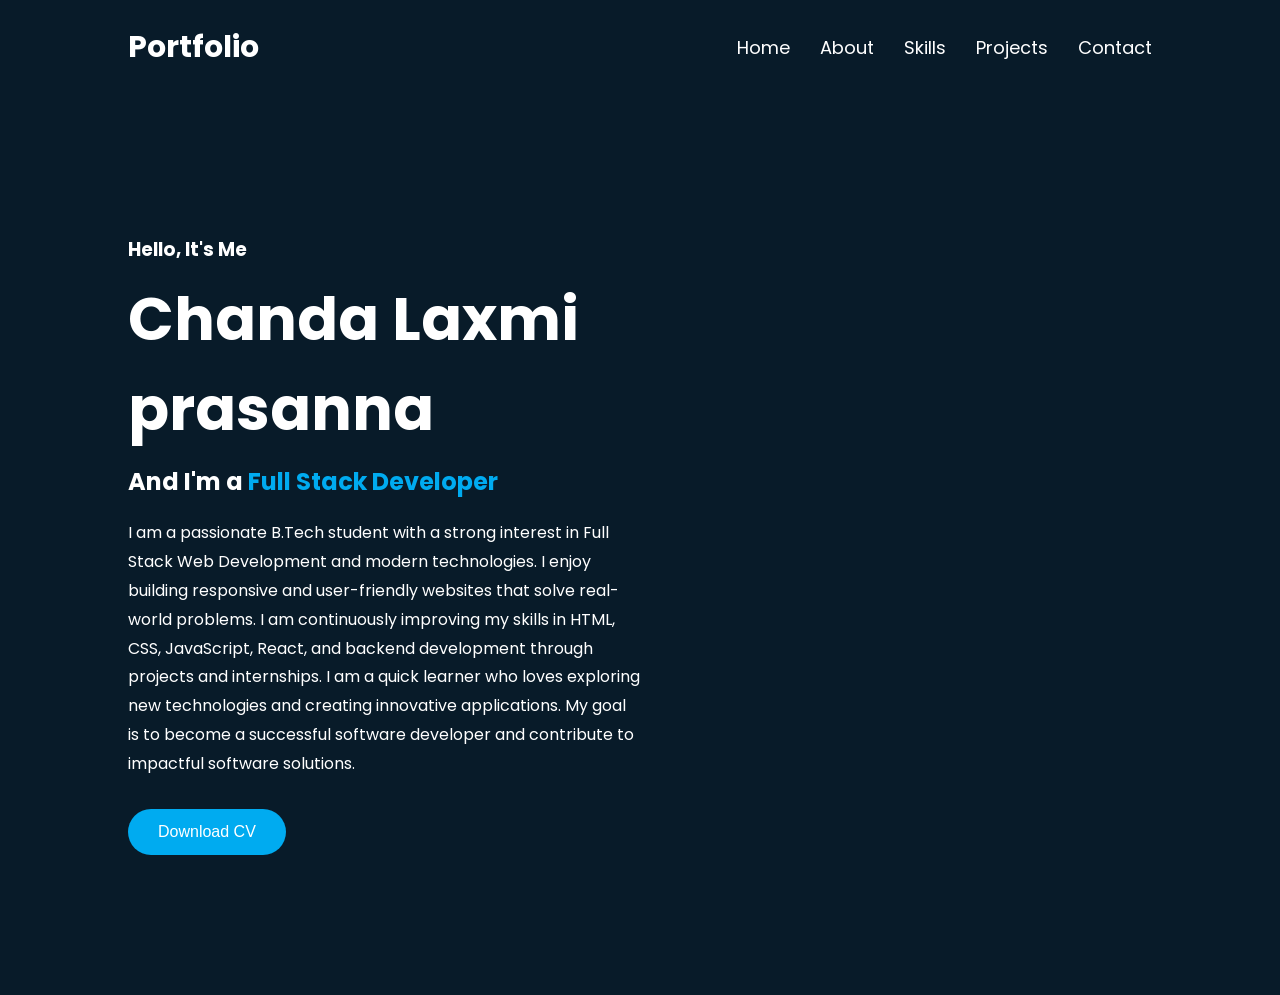
<file: FUTURE_FS_01/index.html>
<!DOCTYPE html>
<html lang="en">

<head>

<meta charset="UTF-8">
<meta name="viewport" content="width=device-width, initial-scale=1.0">

<title>Home</title>

<link rel="stylesheet" href="style.css">

<link href="https://fonts.googleapis.com/css2?family=Poppins:wght@300;400;500;600&display=swap" rel="stylesheet">

</head>

<body>

<nav>

<h2 class="logo">Portfolio</h2>

<ul>

<li><a href="index.html">Home</a></li>
<li><a href="about.html">About</a></li>
<li><a href="skills.html">Skills</a></li>
<li><a href="projects.html">Projects</a></li>
<li><a href="contact.html">Contact</a></li>

</ul>

</nav>

<section class="hero">

<div class="hero-text">

<h3>Hello, It's Me</h3>

<h1>Chanda Laxmi prasanna</h1>

<h2>And I'm a <span>Full Stack Developer</span></h2>

<p>
I am a passionate B.Tech student with a strong interest in Full Stack Web Development and modern technologies. I enjoy building responsive and user-friendly websites that solve real-world problems. I am continuously improving my skills in HTML, CSS, JavaScript, React, and backend development through projects and internships. I am a quick learner who loves exploring new technologies and creating innovative applications. My goal is to become a successful software developer and contribute to impactful software solutions.
</p>

<a href="resume" download>
    <button>Download CV</button>
</a>

</div>




</div>

</section>

<script src="script.js"></script>

</body>
</html>
</file>
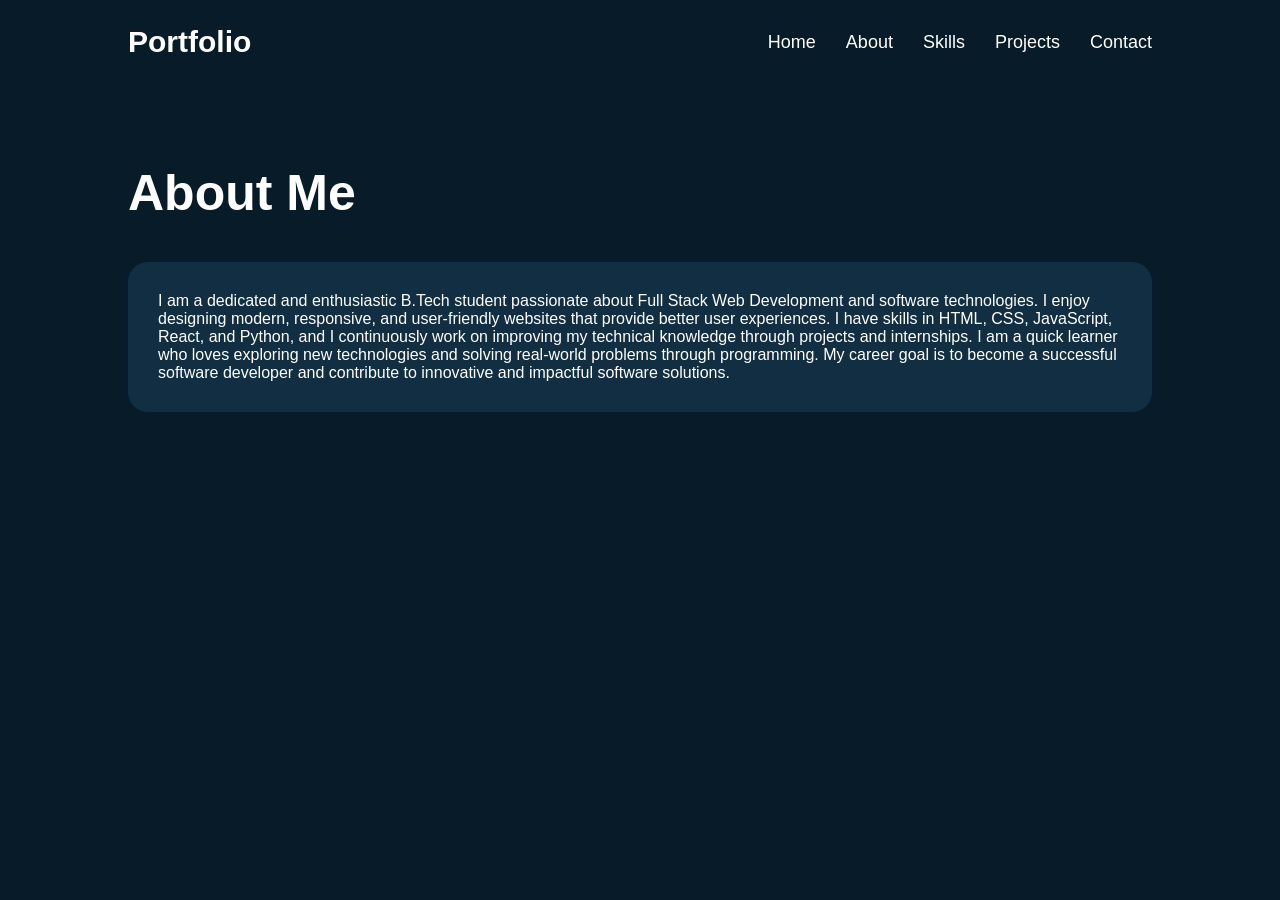
<file: FUTURE_FS_01/about.html>
<!DOCTYPE html>
<html lang="en">

<head>

<meta charset="UTF-8">
<meta name="viewport" content="width=device-width, initial-scale=1.0">

<title>About</title>

<link rel="stylesheet" href="style.css">

</head>

<body>

<nav>

<h2 class="logo">Portfolio</h2>

<ul>

<li><a href="index.html">Home</a></li>
<li><a href="about.html">About</a></li>
<li><a href="skills.html">Skills</a></li>
<li><a href="projects.html">Projects</a></li>
<li><a href="contact.html">Contact</a></li>

</ul>

</nav>

<section>

<h1>About Me</h1>

<div class="about-box">

<p>
I am a dedicated and enthusiastic B.Tech student passionate about Full Stack Web Development and software technologies. I enjoy designing modern, responsive, and user-friendly websites that provide better user experiences. I have skills in HTML, CSS, JavaScript, React, and Python, and I continuously work on improving my technical knowledge through projects and internships. I am a quick learner who loves exploring new technologies and solving real-world problems through programming. My career goal is to become a successful software developer and contribute to innovative and impactful software solutions.
</p>

</div>

</section>

</body>
</html>
</file>
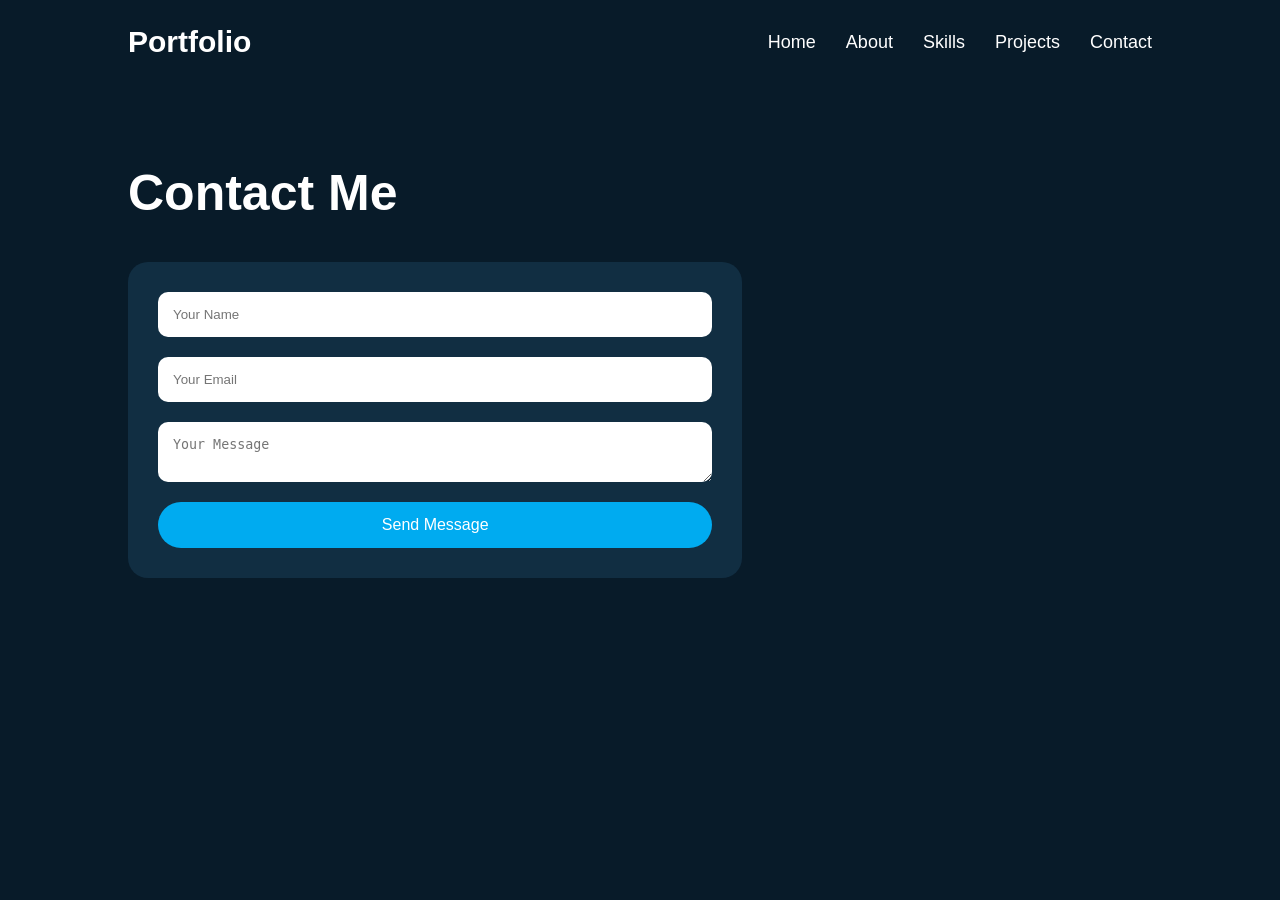
<file: FUTURE_FS_01/contact.html>
<!DOCTYPE html>
<html lang="en">

<head>

<meta charset="UTF-8">
<meta name="viewport" content="width=device-width, initial-scale=1.0">

<title>Contact</title>

<link rel="stylesheet" href="style.css">

</head>

<body>

<nav>

<h2 class="logo">Portfolio</h2>

<ul>

<li><a href="index.html">Home</a></li>
<li><a href="about.html">About</a></li>
<li><a href="skills.html">Skills</a></li>
<li><a href="projects.html">Projects</a></li>
<li><a href="contact.html">Contact</a></li>

</ul>

</nav>

<section>

<h1>Contact Me</h1>

<div class="contact-box">

<input type="text" placeholder="Your Name">

<input type="email" placeholder="Your Email">

<textarea placeholder="Your Message"></textarea>

<button>Send Message</button>

</div>

</section>

</body>
</html>
</file>
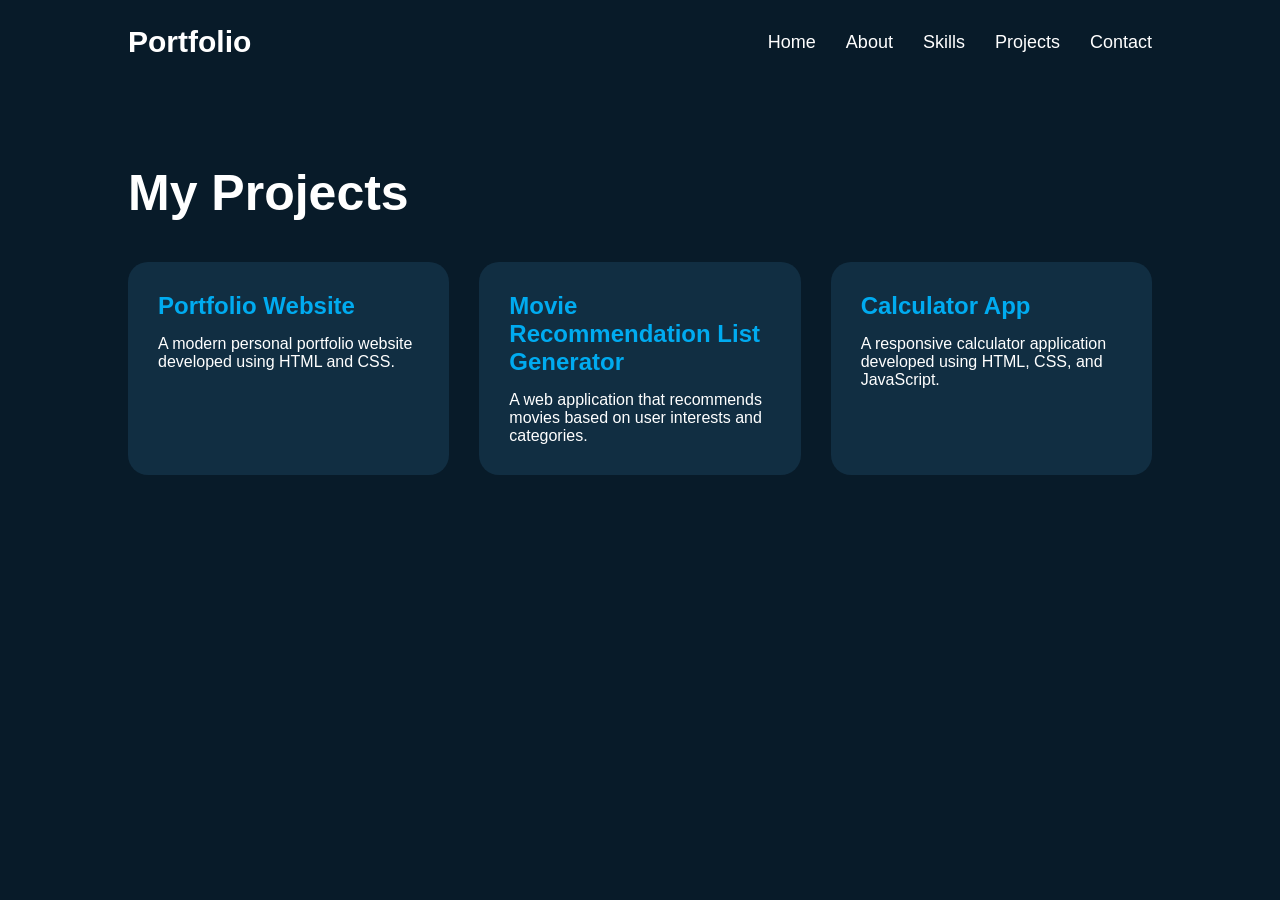
<file: FUTURE_FS_01/projects.html>
<!DOCTYPE html>
<html lang="en">

<head>

<meta charset="UTF-8">
<meta name="viewport" content="width=device-width, initial-scale=1.0">

<title>Projects</title>

<link rel="stylesheet" href="style.css">

</head>

<body>

<nav>

<h2 class="logo">Portfolio</h2>

<ul>

<li><a href="index.html">Home</a></li>
<li><a href="about.html">About</a></li>
<li><a href="skills.html">Skills</a></li>
<li><a href="projects.html">Projects</a></li>
<li><a href="contact.html">Contact</a></li>

</ul>

</nav>

<section>

<h1>My Projects</h1>

<div class="projects-container">

<div class="project-box">

<h2>Portfolio Website</h2>

<p>
A modern personal portfolio website developed using HTML and CSS.
</p>

</div>

<div class="project-box">

<h2>Movie Recommendation List Generator</h2>

<p>
A web application that recommends movies based on user interests and categories.
</p>

</div>

<div class="project-box">

<h2>Calculator App</h2>

<p>
A responsive calculator application developed using HTML, CSS, and JavaScript.
</p>

</div>

</div>

</section>

</body>
</html>
</file>
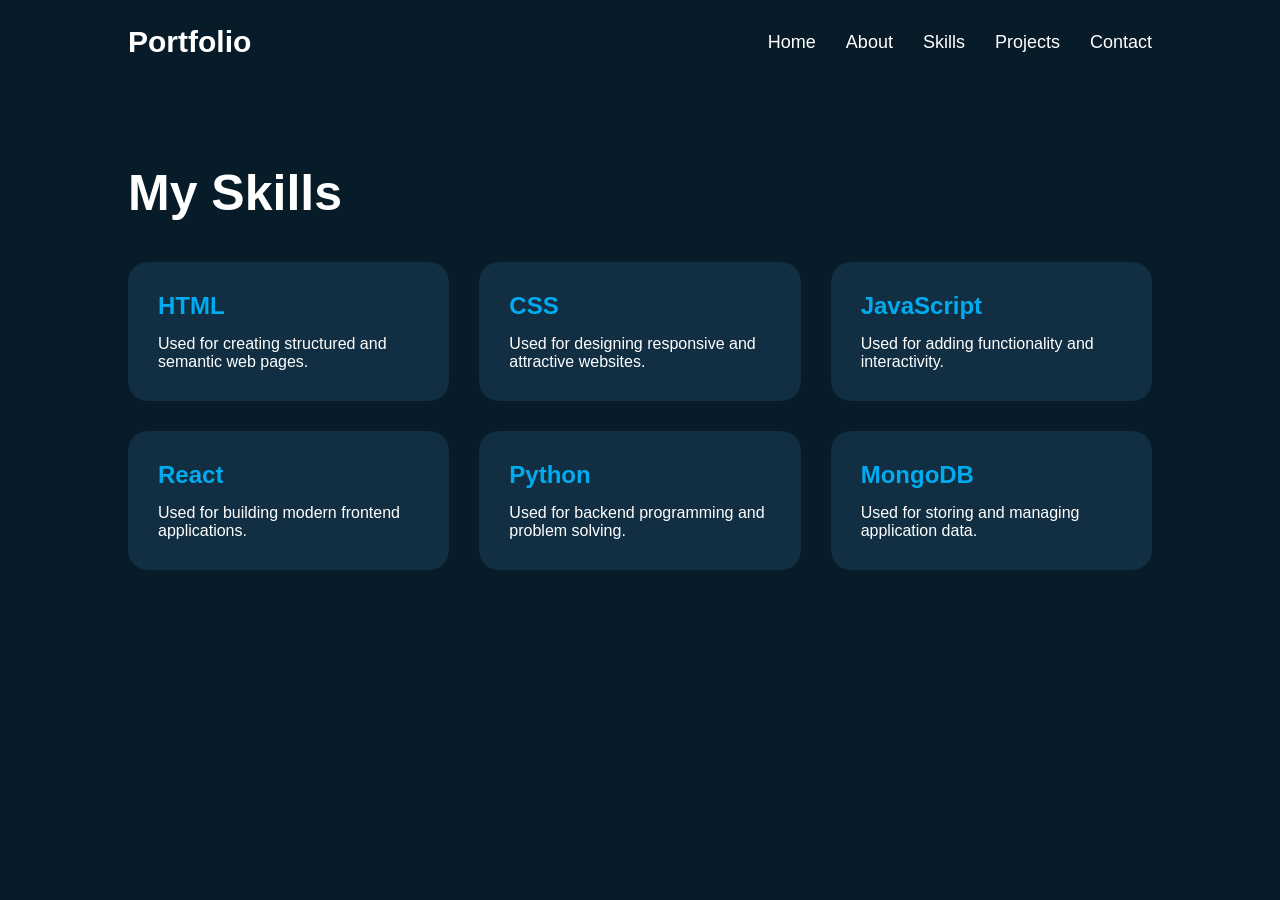
<file: FUTURE_FS_01/skills.html>
<!DOCTYPE html>
<html lang="en">

<head>

<meta charset="UTF-8">
<meta name="viewport" content="width=device-width, initial-scale=1.0">

<title>Skills</title>

<link rel="stylesheet" href="style.css">

</head>

<body>

<nav>

<h2 class="logo">Portfolio</h2>

<ul>

<li><a href="index.html">Home</a></li>
<li><a href="about.html">About</a></li>
<li><a href="skills.html">Skills</a></li>
<li><a href="projects.html">Projects</a></li>
<li><a href="contact.html">Contact</a></li>

</ul>

</nav>

<section>

<h1>My Skills</h1>

<div class="skills-container">

<div class="skill-box">

<h2>HTML</h2>

<p>
Used for creating structured and semantic web pages.
</p>

</div>

<div class="skill-box">

<h2>CSS</h2>

<p>
Used for designing responsive and attractive websites.
</p>

</div>

<div class="skill-box">

<h2>JavaScript</h2>

<p>
Used for adding functionality and interactivity.
</p>

</div>

<div class="skill-box">

<h2>React</h2>

<p>
Used for building modern frontend applications.
</p>

</div>

<div class="skill-box">

<h2>Python</h2>

<p>
Used for backend programming and problem solving.
</p>

</div>

<div class="skill-box">

<h2>MongoDB</h2>

<p>
Used for storing and managing application data.
</p>

</div>

</div>

</section>

</body>
</html>
</file>
<file: FUTURE_FS_01/style.css>
*{
    margin:0;
    padding:0;
    box-sizing:border-box;
}

body{
    background:#081b29;
    color:white;
    font-family:'Poppins',sans-serif;
}

nav{
    display:flex;
    justify-content:space-between;
    align-items:center;
    padding:25px 10%;
}

.logo{
    font-size:30px;
}

nav ul{
    display:flex;
    gap:30px;
    list-style:none;
}

nav ul li a{
    color:white;
    text-decoration:none;
    font-size:18px;
}

.hero{
    display:flex;
    justify-content:space-between;
    align-items:center;
    gap:60px;
    padding:80px 10%;
    min-height:100vh;
}

.hero-text{
    width:50%;
}

.hero-text h1{
    font-size:60px;
    margin:10px 0;
}

.hero-text h2{
    margin-bottom:20px;
}

.hero-text span{
    color:#00abf0;
}

.hero-text p{
    line-height:1.8;
    margin-bottom:30px;
}

button{
    padding:14px 30px;
    border:none;
    background:#00abf0;
    color:white;
    border-radius:30px;
    font-size:16px;
}

.hero-image{
    width:45%;
    display:flex;
    justify-content:center;
    align-items:center;
}

.hero-image img{
    width:350px;
    height:350px;
    object-fit:cover;
    border-radius:50%;
    border:6px solid #00abf0;
    box-shadow:0 0 30px #00abf0;
}

section{
    padding:80px 10%;
}

section h1{
    font-size:50px;
    margin-bottom:40px;
}

.about-box,
.skill-box,
.project-box,
.contact-box{
    background:#112e42;
    padding:30px;
    border-radius:20px;
}

.skills-container,
.projects-container{
    display:grid;
    grid-template-columns:repeat(auto-fit,minmax(280px,1fr));
    gap:30px;
}

.skill-box h2,
.project-box h2{
    color:#00abf0;
    margin-bottom:15px;
}

.contact-box{
    display:flex;
    flex-direction:column;
    gap:20px;
    width:60%;
}

.contact-box input,
.contact-box textarea{
    padding:15px;
    border:none;
    border-radius:10px;
}
</file>
